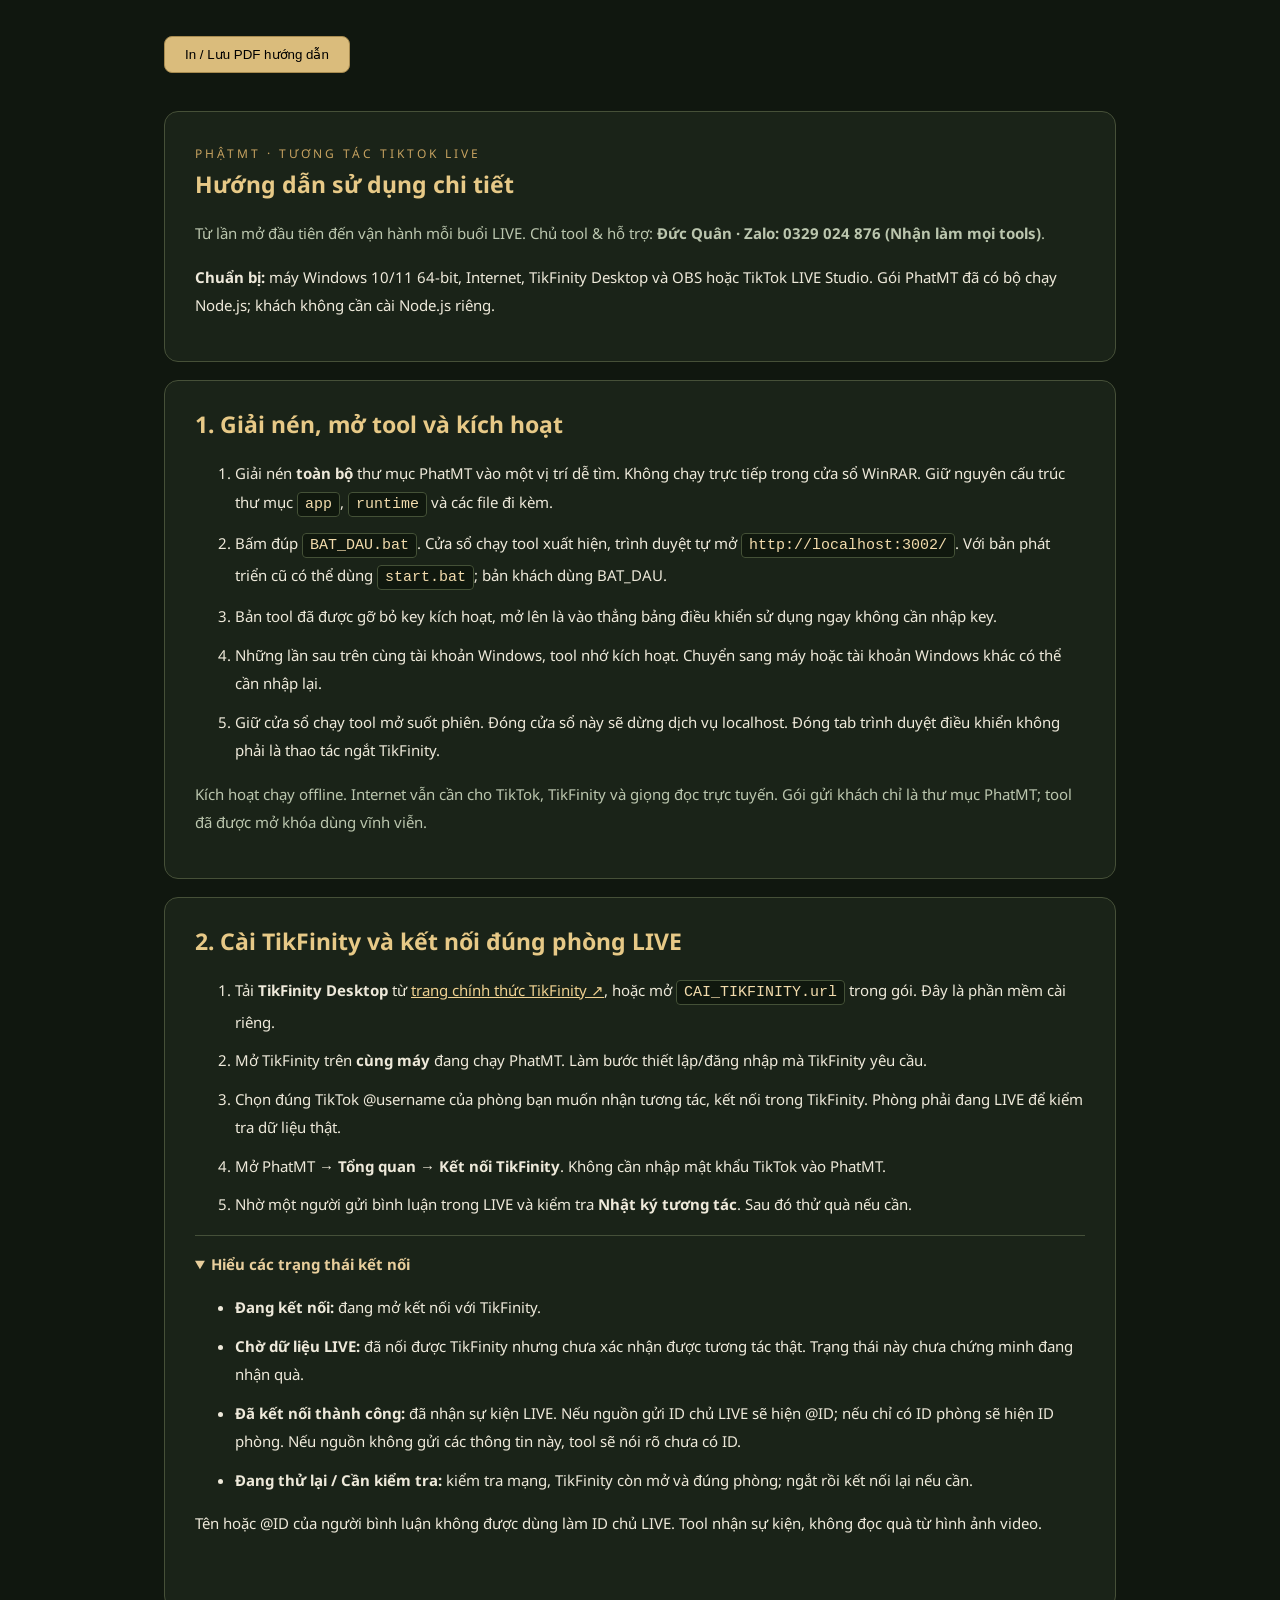
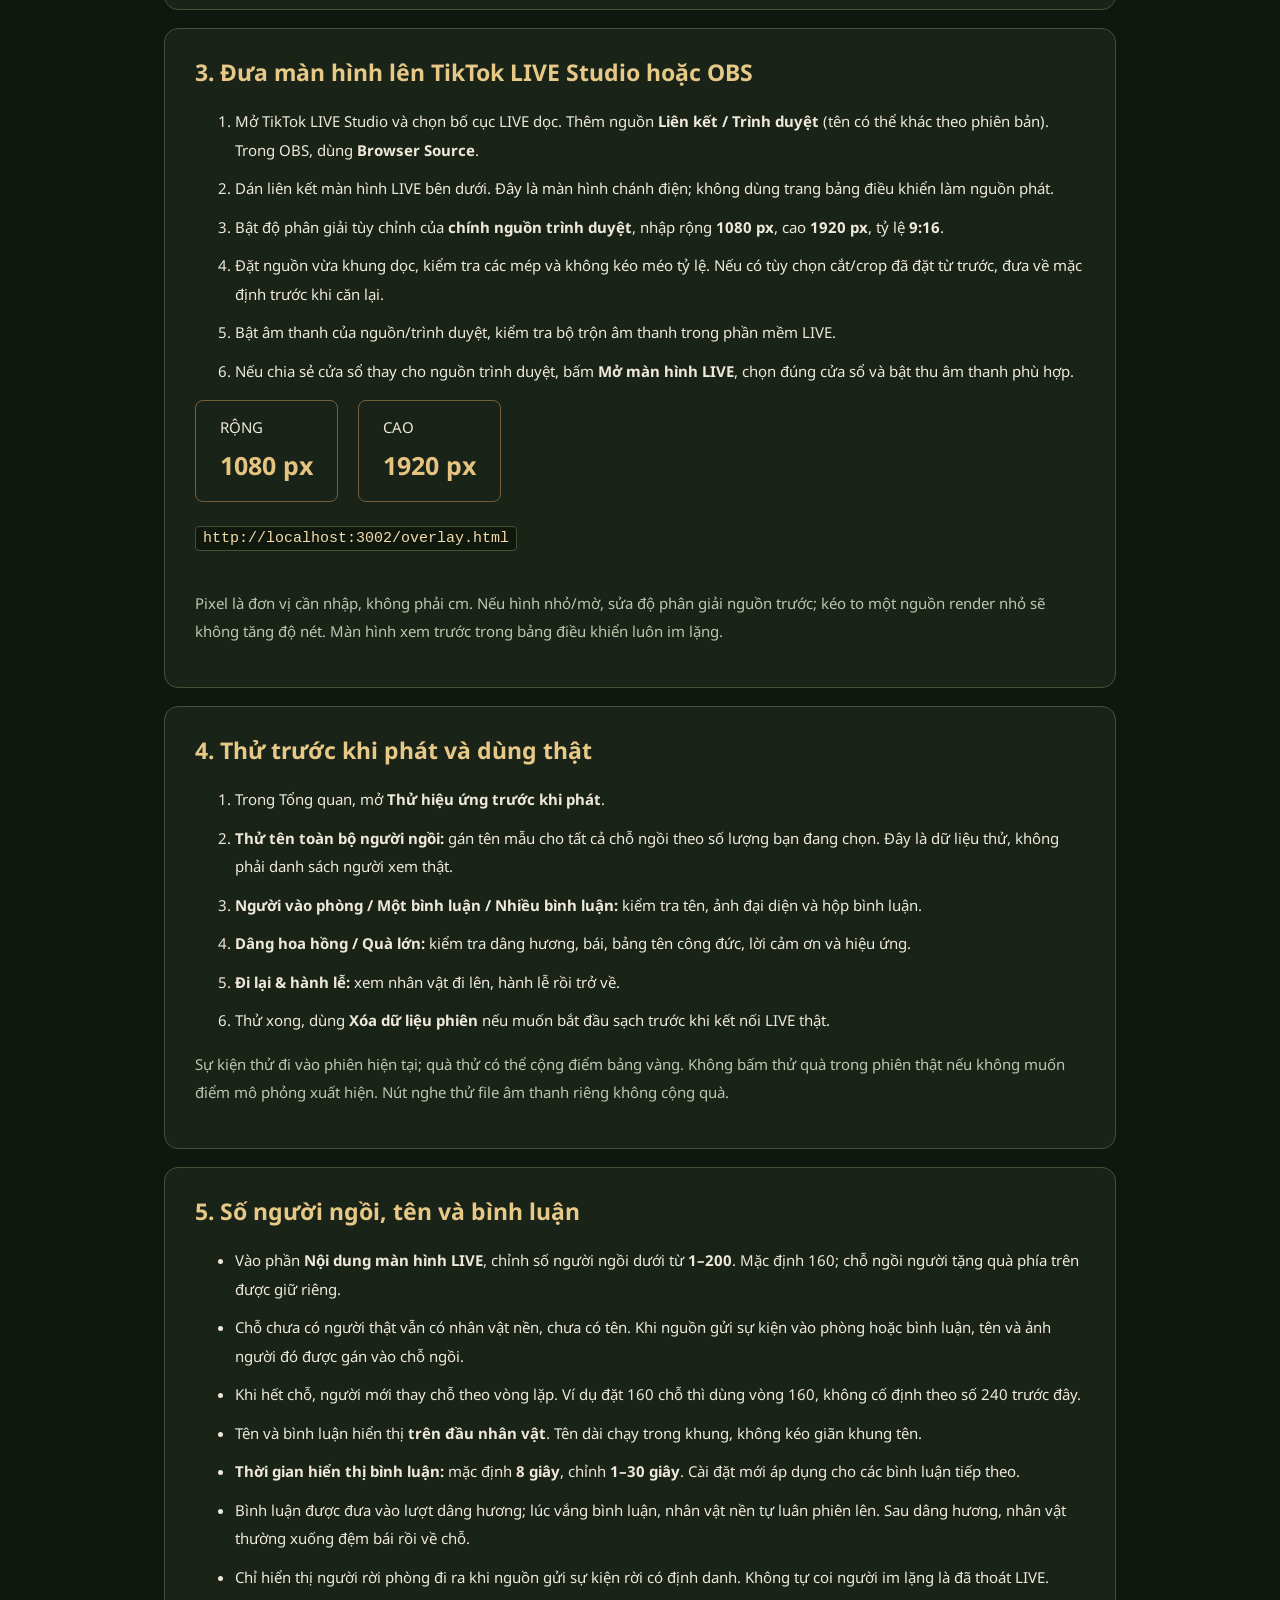
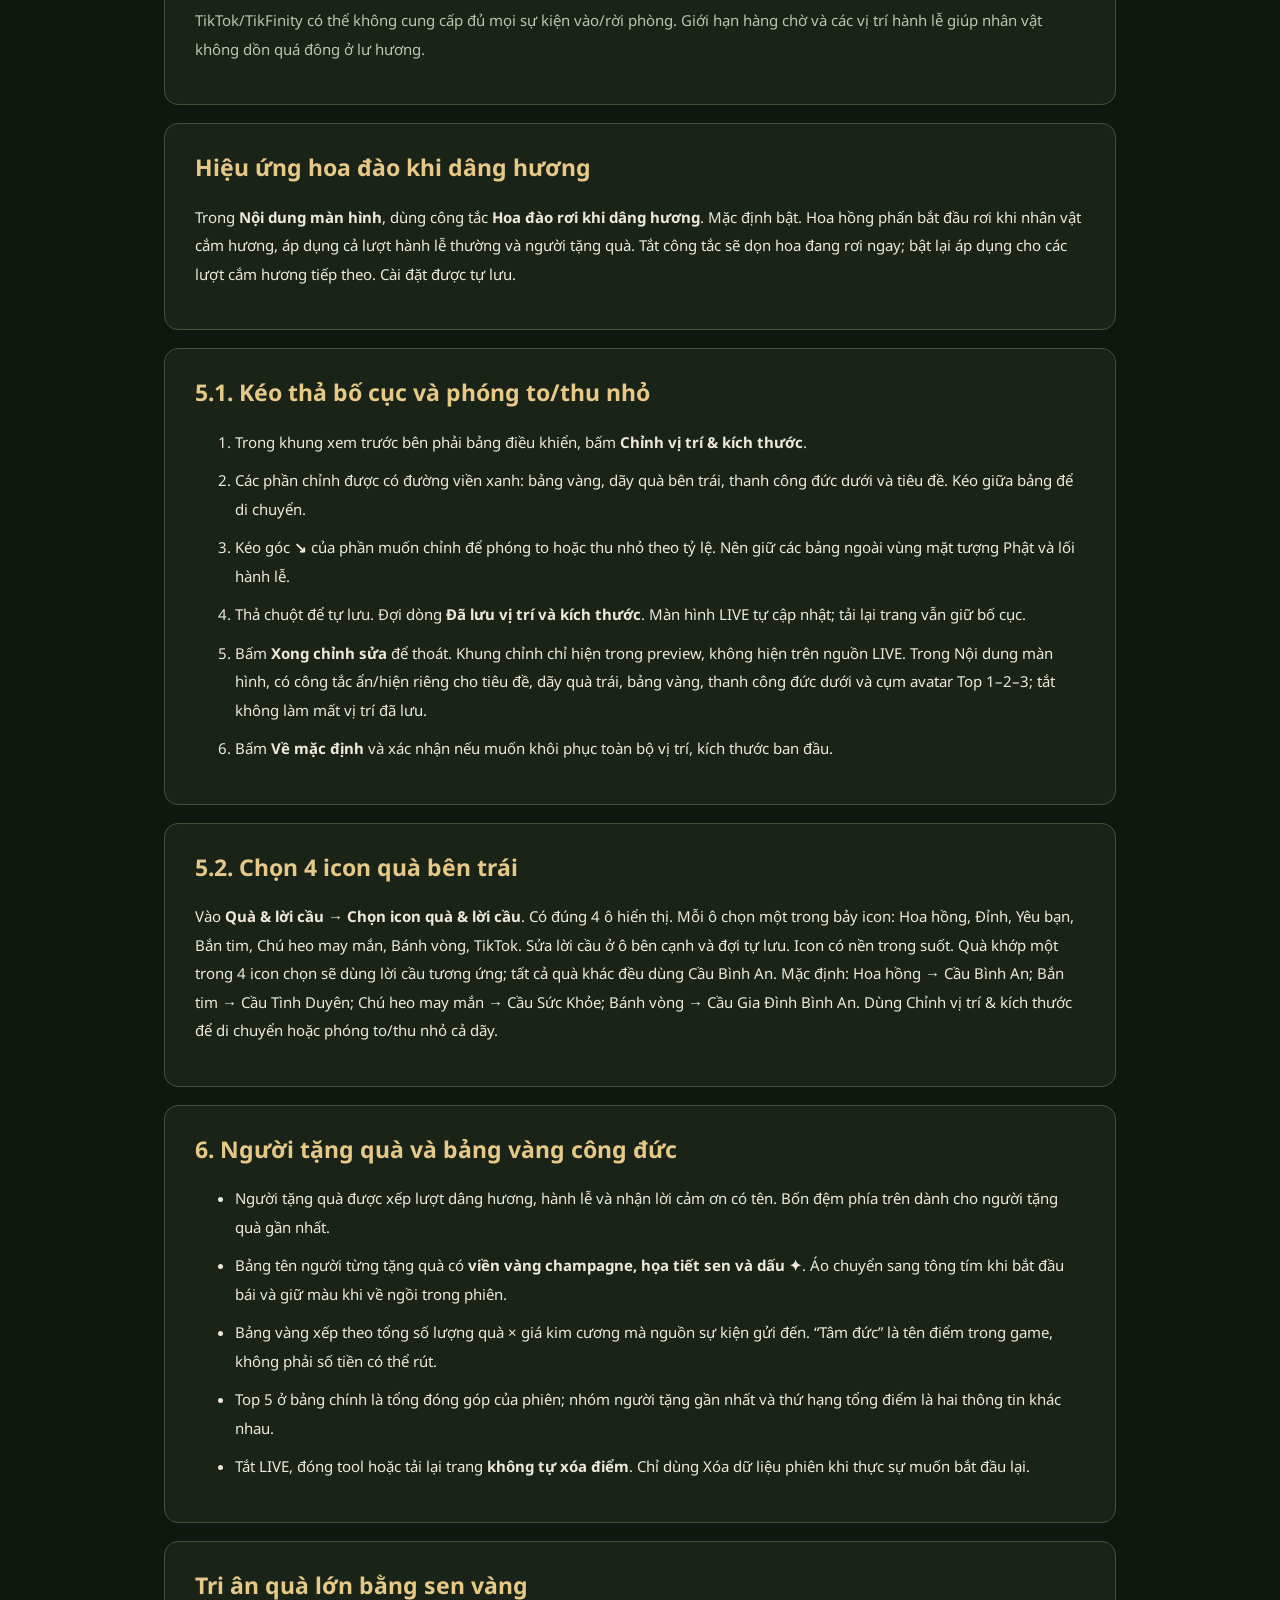
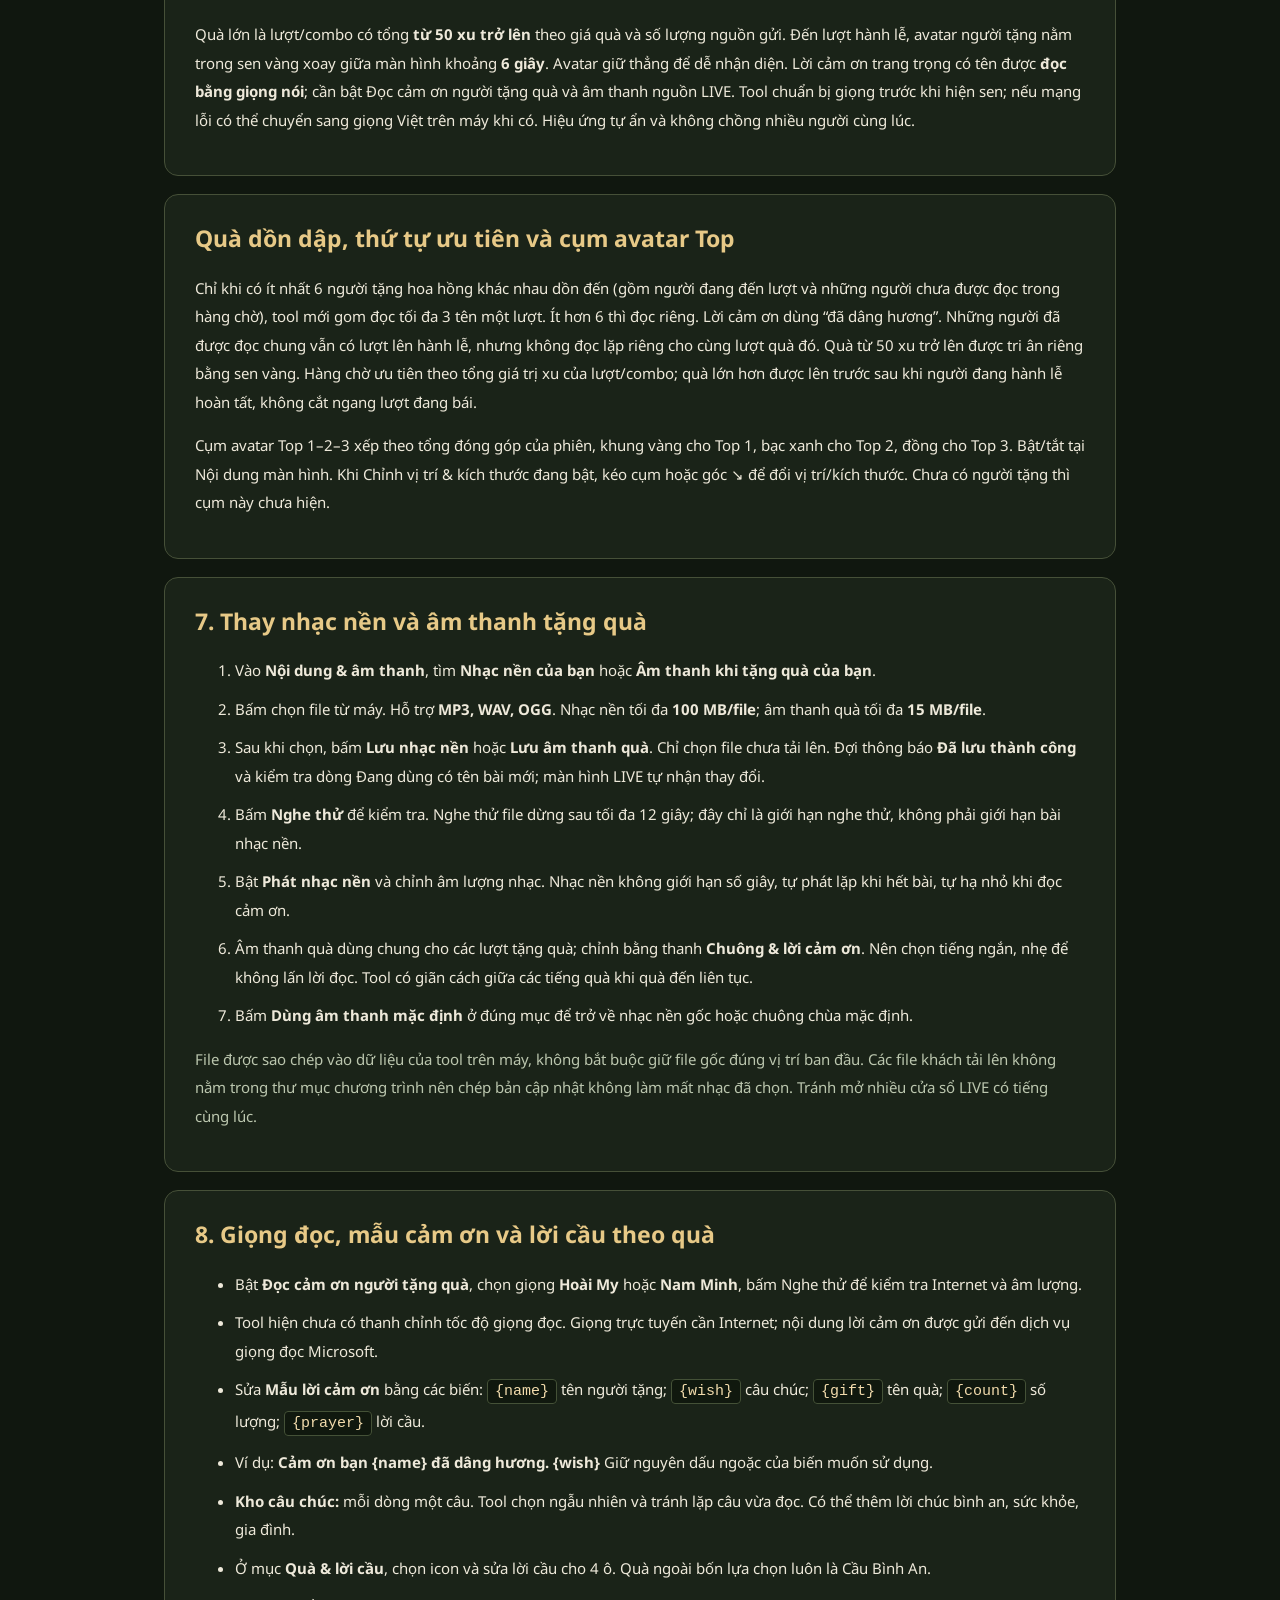
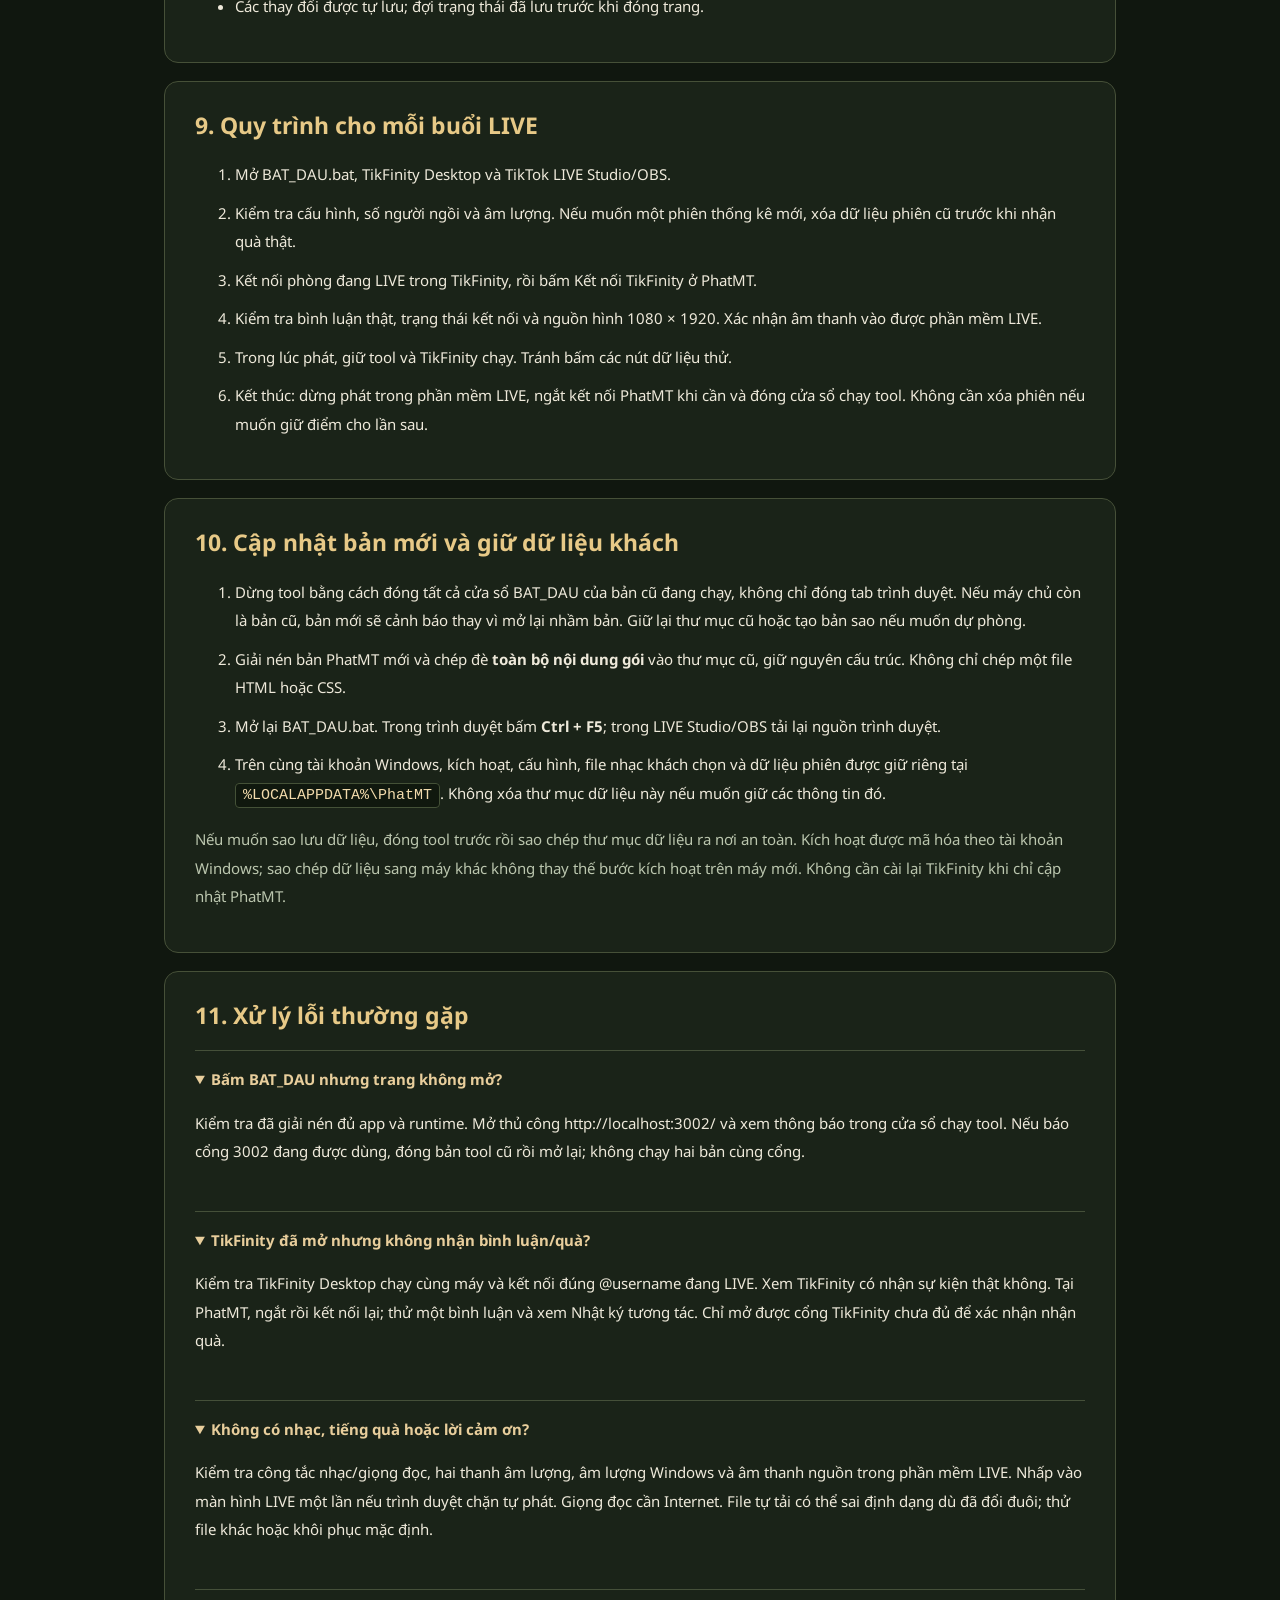
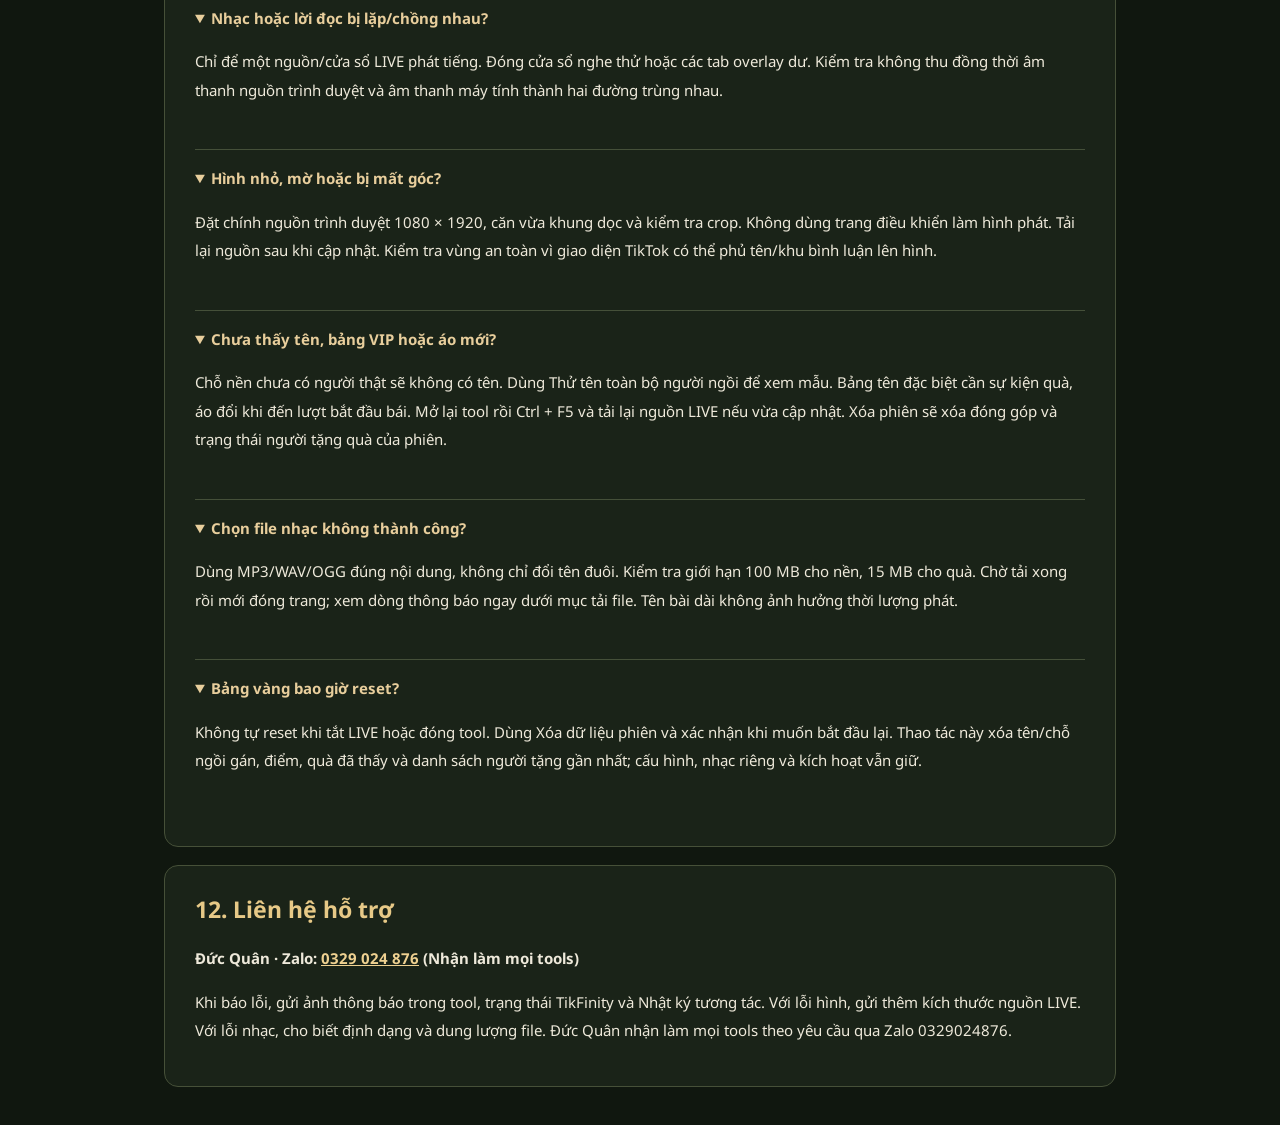
<file: HUONG_DAN.html>
<!doctype html><html lang="vi"><meta charset="utf-8"><meta name="viewport" content="width=device-width,initial-scale=1"><title>PhậtMT · Hướng dẫn sử dụng chi tiết</title><style>@font-face{font-family:Guide;src:url('app/public/fonts/noto-sans-vietnamese.ttf')}*{box-sizing:border-box}body{margin:0;background:#10170f;color:#eee9da;font:15px/1.9 Guide,Arial,sans-serif}main{max-width:1000px;margin:auto;padding:36px 24px}.card{padding:26px 30px;border:1px solid #465038;background:#1a2318;border-radius:14px;margin:18px 0}h2{font-size:23px;line-height:1.5;color:#e7c987;margin:0 0 18px}.section-kicker{font-size:12px;letter-spacing:3px;color:#c6a260}.muted{color:#bbc6ae}li{margin:10px 0}a{color:#efd191}code{overflow-wrap:anywhere;background:#10180e;padding:3px 7px;border-radius:4px;border:1px solid #445137;color:#f2dbac}.source-size{display:flex;gap:20px}.source-size span{display:flex;flex-direction:column;border:1px solid #74613c;padding:12px 24px;border-radius:8px}.source-size strong{font-size:25px;color:#e5c380}.copy-line{padding:20px 0}.faq{margin:16px 0;padding:14px 0;border-top:1px solid #455039}.faq summary{cursor:pointer;font-weight:bold;color:#e8ce9c}.print{margin:0 0 20px;padding:10px 20px;border:1px solid #a78b50;background:#dabc7c;border-radius:8px;cursor:pointer}@media print{body{background:white;color:#222;font-size:11pt}main{max-width:none;padding:0}.card{background:white;border-color:#bbb;border-radius:0;padding:14px 0;break-inside:auto}h2,summary,a,.muted,code{color:#222!important}h2,summary{break-after:avoid}.print{display:none}code{background:#eee;border:0}.source-size span{border-color:#aaa}}</style><main><button class="print" onclick="window.print()">In / Lưu PDF hướng dẫn</button><article class="card guide-intro"><span class="section-kicker">PHẬTMT · TƯƠNG TÁC TIKTOK LIVE</span><h2>Hướng dẫn sử dụng chi tiết</h2><p class="muted">Từ lần mở đầu tiên đến vận hành mỗi buổi LIVE. Chủ tool & hỗ trợ: <strong>Đức Quân · Zalo: 0329 024 876 (Nhận làm mọi tools)</strong>.</p><p><b>Chuẩn bị:</b> máy Windows 10/11 64-bit, Internet, TikFinity Desktop và OBS hoặc TikTok LIVE Studio. Gói PhatMT đã có bộ chạy Node.js; khách không cần cài Node.js riêng.</p></article>
<article class="card guide-steps"><h2>1. Giải nén, mở tool và kích hoạt</h2><ol><li>Giải nén <b>toàn bộ</b> thư mục PhatMT vào một vị trí dễ tìm. Không chạy trực tiếp trong cửa sổ WinRAR. Giữ nguyên cấu trúc thư mục <code>app</code>, <code>runtime</code> và các file đi kèm.</li><li>Bấm đúp <code>BAT_DAU.bat</code>. Cửa sổ chạy tool xuất hiện, trình duyệt tự mở <code>http://localhost:3002/</code>. Với bản phát triển cũ có thể dùng <code>start.bat</code>; bản khách dùng BAT_DAU.</li><li>Bản tool đã được gỡ bỏ key kích hoạt, mở lên là vào thẳng bảng điều khiển sử dụng ngay không cần nhập key.</li><li>Những lần sau trên cùng tài khoản Windows, tool nhớ kích hoạt. Chuyển sang máy hoặc tài khoản Windows khác có thể cần nhập lại.</li><li>Giữ cửa sổ chạy tool mở suốt phiên. Đóng cửa sổ này sẽ dừng dịch vụ localhost. Đóng tab trình duyệt điều khiển không phải là thao tác ngắt TikFinity.</li></ol><p class="muted">Kích hoạt chạy offline. Internet vẫn cần cho TikTok, TikFinity và giọng đọc trực tuyến. Gói gửi khách chỉ là thư mục PhatMT; tool đã được mở khóa dùng vĩnh viễn.</p></article>
<article class="card guide-steps"><h2>2. Cài TikFinity và kết nối đúng phòng LIVE</h2><ol><li>Tải <b>TikFinity Desktop</b> từ <a class="inline-link" href="https://tikfinity.zerody.one/" target="_blank" rel="noopener">trang chính thức TikFinity ↗</a>, hoặc mở <code>CAI_TIKFINITY.url</code> trong gói. Đây là phần mềm cài riêng.</li><li>Mở TikFinity trên <b>cùng máy</b> đang chạy PhatMT. Làm bước thiết lập/đăng nhập mà TikFinity yêu cầu.</li><li>Chọn đúng TikTok @username của phòng bạn muốn nhận tương tác, kết nối trong TikFinity. Phòng phải đang LIVE để kiểm tra dữ liệu thật.</li><li>Mở PhatMT → <b>Tổng quan</b> → <b>Kết nối TikFinity</b>. Không cần nhập mật khẩu TikTok vào PhatMT.</li><li>Nhờ một người gửi bình luận trong LIVE và kiểm tra <b>Nhật ký tương tác</b>. Sau đó thử quà nếu cần.</li></ol><details class="faq" open><summary>Hiểu các trạng thái kết nối</summary><ul><li><b>Đang kết nối:</b> đang mở kết nối với TikFinity.</li><li><b>Chờ dữ liệu LIVE:</b> đã nối được TikFinity nhưng chưa xác nhận được tương tác thật. Trạng thái này chưa chứng minh đang nhận quà.</li><li><b>Đã kết nối thành công:</b> đã nhận sự kiện LIVE. Nếu nguồn gửi ID chủ LIVE sẽ hiện @ID; nếu chỉ có ID phòng sẽ hiện ID phòng. Nếu nguồn không gửi các thông tin này, tool sẽ nói rõ chưa có ID.</li><li><b>Đang thử lại / Cần kiểm tra:</b> kiểm tra mạng, TikFinity còn mở và đúng phòng; ngắt rồi kết nối lại nếu cần.</li></ul><p>Tên hoặc @ID của người bình luận không được dùng làm ID chủ LIVE. Tool nhận sự kiện, không đọc quà từ hình ảnh video.</p></details></article>
<article class="card guide-steps"><h2>3. Đưa màn hình lên TikTok LIVE Studio hoặc OBS</h2><ol><li>Mở TikTok LIVE Studio và chọn bố cục LIVE dọc. Thêm nguồn <b>Liên kết / Trình duyệt</b> (tên có thể khác theo phiên bản). Trong OBS, dùng <b>Browser Source</b>.</li><li>Dán liên kết màn hình LIVE bên dưới. Đây là màn hình chánh điện; không dùng trang bảng điều khiển làm nguồn phát.</li><li>Bật độ phân giải tùy chỉnh của <b>chính nguồn trình duyệt</b>, nhập rộng <b>1080 px</b>, cao <b>1920 px</b>, tỷ lệ <b>9:16</b>.</li><li>Đặt nguồn vừa khung dọc, kiểm tra các mép và không kéo méo tỷ lệ. Nếu có tùy chọn cắt/crop đã đặt từ trước, đưa về mặc định trước khi căn lại.</li><li>Bật âm thanh của nguồn/trình duyệt, kiểm tra bộ trộn âm thanh trong phần mềm LIVE.</li><li>Nếu chia sẻ cửa sổ thay cho nguồn trình duyệt, bấm <b>Mở màn hình LIVE</b>, chọn đúng cửa sổ và bật thu âm thanh phù hợp.</li></ol><div class="source-size"><span>RỘNG<strong>1080 px</strong></span><span>CAO<strong>1920 px</strong></span></div><div class="copy-line"><code id="guide-url">http://localhost:3002/overlay.html</code></div><p class="muted">Pixel là đơn vị cần nhập, không phải cm. Nếu hình nhỏ/mờ, sửa độ phân giải nguồn trước; kéo to một nguồn render nhỏ sẽ không tăng độ nét. Màn hình xem trước trong bảng điều khiển luôn im lặng.</p></article>
<article class="card guide-steps"><h2>4. Thử trước khi phát và dùng thật</h2><ol><li>Trong Tổng quan, mở <b>Thử hiệu ứng trước khi phát</b>.</li><li><b>Thử tên toàn bộ người ngồi:</b> gán tên mẫu cho tất cả chỗ ngồi theo số lượng bạn đang chọn. Đây là dữ liệu thử, không phải danh sách người xem thật.</li><li><b>Người vào phòng / Một bình luận / Nhiều bình luận:</b> kiểm tra tên, ảnh đại diện và hộp bình luận.</li><li><b>Dâng hoa hồng / Quà lớn:</b> kiểm tra dâng hương, bái, bảng tên công đức, lời cảm ơn và hiệu ứng.</li><li><b>Đi lại & hành lễ:</b> xem nhân vật đi lên, hành lễ rồi trở về.</li><li>Thử xong, dùng <b>Xóa dữ liệu phiên</b> nếu muốn bắt đầu sạch trước khi kết nối LIVE thật.</li></ol><p class="muted">Sự kiện thử đi vào phiên hiện tại; quà thử có thể cộng điểm bảng vàng. Không bấm thử quà trong phiên thật nếu không muốn điểm mô phỏng xuất hiện. Nút nghe thử file âm thanh riêng không cộng quà.</p></article>
<article class="card guide-steps"><h2>5. Số người ngồi, tên và bình luận</h2><ul><li>Vào phần <b>Nội dung màn hình LIVE</b>, chỉnh số người ngồi dưới từ <b>1–200</b>. Mặc định 160; chỗ ngồi người tặng quà phía trên được giữ riêng.</li><li>Chỗ chưa có người thật vẫn có nhân vật nền, chưa có tên. Khi nguồn gửi sự kiện vào phòng hoặc bình luận, tên và ảnh người đó được gán vào chỗ ngồi.</li><li>Khi hết chỗ, người mới thay chỗ theo vòng lặp. Ví dụ đặt 160 chỗ thì dùng vòng 160, không cố định theo số 240 trước đây.</li><li>Tên và bình luận hiển thị <b>trên đầu nhân vật</b>. Tên dài chạy trong khung, không kéo giãn khung tên.</li><li><b>Thời gian hiển thị bình luận:</b> mặc định <b>8 giây</b>, chỉnh <b>1–30 giây</b>. Cài đặt mới áp dụng cho các bình luận tiếp theo.</li><li>Bình luận được đưa vào lượt dâng hương; lúc vắng bình luận, nhân vật nền tự luân phiên lên. Sau dâng hương, nhân vật thường xuống đệm bái rồi về chỗ.</li><li>Chỉ hiển thị người rời phòng đi ra khi nguồn gửi sự kiện rời có định danh. Không tự coi người im lặng là đã thoát LIVE.</li></ul><p class="muted">TikTok/TikFinity có thể không cung cấp đủ mọi sự kiện vào/rời phòng. Giới hạn hàng chờ và các vị trí hành lễ giúp nhân vật không dồn quá đông ở lư hương.</p></article>
<article class="card"><h2>Hiệu ứng hoa đào khi dâng hương</h2><p>Trong <b>Nội dung màn hình</b>, dùng công tắc <b>Hoa đào rơi khi dâng hương</b>. Mặc định bật. Hoa hồng phấn bắt đầu rơi khi nhân vật cắm hương, áp dụng cả lượt hành lễ thường và người tặng quà. Tắt công tắc sẽ dọn hoa đang rơi ngay; bật lại áp dụng cho các lượt cắm hương tiếp theo. Cài đặt được tự lưu.</p></article><article class="card guide-steps"><h2>5.1. Kéo thả bố cục và phóng to/thu nhỏ</h2><ol><li>Trong khung xem trước bên phải bảng điều khiển, bấm <b>Chỉnh vị trí & kích thước</b>.</li><li>Các phần chỉnh được có đường viền xanh: bảng vàng, dãy quà bên trái, thanh công đức dưới và tiêu đề. Kéo giữa bảng để di chuyển.</li><li>Kéo góc <b>↘</b> của phần muốn chỉnh để phóng to hoặc thu nhỏ theo tỷ lệ. Nên giữ các bảng ngoài vùng mặt tượng Phật và lối hành lễ.</li><li>Thả chuột để tự lưu. Đợi dòng <b>Đã lưu vị trí và kích thước</b>. Màn hình LIVE tự cập nhật; tải lại trang vẫn giữ bố cục.</li><li>Bấm <b>Xong chỉnh sửa</b> để thoát. Khung chỉnh chỉ hiện trong preview, không hiện trên nguồn LIVE. Trong Nội dung màn hình, có công tắc ẩn/hiện riêng cho tiêu đề, dãy quà trái, bảng vàng, thanh công đức dưới và cụm avatar Top 1–2–3; tắt không làm mất vị trí đã lưu.</li><li>Bấm <b>Về mặc định</b> và xác nhận nếu muốn khôi phục toàn bộ vị trí, kích thước ban đầu.</li></ol></article><article class="card guide-steps"><h2>5.2. Chọn 4 icon quà bên trái</h2><p>Vào <b>Quà & lời cầu → Chọn icon quà & lời cầu</b>. Có đúng 4 ô hiển thị. Mỗi ô chọn một trong bảy icon: Hoa hồng, Đỉnh, Yêu bạn, Bắn tim, Chú heo may mắn, Bánh vòng, TikTok. Sửa lời cầu ở ô bên cạnh và đợi tự lưu. Icon có nền trong suốt. Quà khớp một trong 4 icon chọn sẽ dùng lời cầu tương ứng; tất cả quà khác đều dùng Cầu Bình An. Mặc định: Hoa hồng → Cầu Bình An; Bắn tim → Cầu Tình Duyên; Chú heo may mắn → Cầu Sức Khỏe; Bánh vòng → Cầu Gia Đình Bình An. Dùng Chỉnh vị trí & kích thước để di chuyển hoặc phóng to/thu nhỏ cả dãy.</p></article><article class="card guide-steps"><h2>6. Người tặng quà và bảng vàng công đức</h2><ul><li>Người tặng quà được xếp lượt dâng hương, hành lễ và nhận lời cảm ơn có tên. Bốn đệm phía trên dành cho người tặng quà gần nhất.</li><li>Bảng tên người từng tặng quà có <b>viền vàng champagne, họa tiết sen và dấu ✦</b>. Áo chuyển sang tông tím khi bắt đầu bái và giữ màu khi về ngồi trong phiên.</li><li>Bảng vàng xếp theo tổng số lượng quà × giá kim cương mà nguồn sự kiện gửi đến. “Tâm đức” là tên điểm trong game, không phải số tiền có thể rút.</li><li>Top 5 ở bảng chính là tổng đóng góp của phiên; nhóm người tặng gần nhất và thứ hạng tổng điểm là hai thông tin khác nhau.</li><li>Tắt LIVE, đóng tool hoặc tải lại trang <b>không tự xóa điểm</b>. Chỉ dùng Xóa dữ liệu phiên khi thực sự muốn bắt đầu lại.</li></ul></article>
<article class="card"><h2>Tri ân quà lớn bằng sen vàng</h2><p>Quà lớn là lượt/combo có tổng <b>từ 50 xu trở lên</b> theo giá quà và số lượng nguồn gửi. Đến lượt hành lễ, avatar người tặng nằm trong sen vàng xoay giữa màn hình khoảng <b>6 giây</b>. Avatar giữ thẳng để dễ nhận diện. Lời cảm ơn trang trọng có tên được <b>đọc bằng giọng nói</b>; cần bật Đọc cảm ơn người tặng quà và âm thanh nguồn LIVE. Tool chuẩn bị giọng trước khi hiện sen; nếu mạng lỗi có thể chuyển sang giọng Việt trên máy khi có. Hiệu ứng tự ẩn và không chồng nhiều người cùng lúc.</p></article><article class="card"><h2>Quà dồn dập, thứ tự ưu tiên và cụm avatar Top</h2><p>Chỉ khi có ít nhất 6 người tặng hoa hồng khác nhau dồn đến (gồm người đang đến lượt và những người chưa được đọc trong hàng chờ), tool mới gom đọc tối đa 3 tên một lượt. Ít hơn 6 thì đọc riêng. Lời cảm ơn dùng “đã dâng hương”. Những người đã được đọc chung vẫn có lượt lên hành lễ, nhưng không đọc lặp riêng cho cùng lượt quà đó. Quà từ 50 xu trở lên được tri ân riêng bằng sen vàng. Hàng chờ ưu tiên theo tổng giá trị xu của lượt/combo; quà lớn hơn được lên trước sau khi người đang hành lễ hoàn tất, không cắt ngang lượt đang bái.</p><p>Cụm avatar Top 1–2–3 xếp theo tổng đóng góp của phiên, khung vàng cho Top 1, bạc xanh cho Top 2, đồng cho Top 3. Bật/tắt tại Nội dung màn hình. Khi Chỉnh vị trí & kích thước đang bật, kéo cụm hoặc góc ↘ để đổi vị trí/kích thước. Chưa có người tặng thì cụm này chưa hiện.</p></article><article class="card guide-steps"><h2>7. Thay nhạc nền và âm thanh tặng quà</h2><ol><li>Vào <b>Nội dung & âm thanh</b>, tìm <b>Nhạc nền của bạn</b> hoặc <b>Âm thanh khi tặng quà của bạn</b>.</li><li>Bấm chọn file từ máy. Hỗ trợ <b>MP3, WAV, OGG</b>. Nhạc nền tối đa <b>100 MB/file</b>; âm thanh quà tối đa <b>15 MB/file</b>.</li><li>Sau khi chọn, bấm <b>Lưu nhạc nền</b> hoặc <b>Lưu âm thanh quà</b>. Chỉ chọn file chưa tải lên. Đợi thông báo <b>Đã lưu thành công</b> và kiểm tra dòng Đang dùng có tên bài mới; màn hình LIVE tự nhận thay đổi.</li><li>Bấm <b>Nghe thử</b> để kiểm tra. Nghe thử file dừng sau tối đa 12 giây; đây chỉ là giới hạn nghe thử, không phải giới hạn bài nhạc nền.</li><li>Bật <b>Phát nhạc nền</b> và chỉnh âm lượng nhạc. Nhạc nền không giới hạn số giây, tự phát lặp khi hết bài, tự hạ nhỏ khi đọc cảm ơn.</li><li>Âm thanh quà dùng chung cho các lượt tặng quà; chỉnh bằng thanh <b>Chuông & lời cảm ơn</b>. Nên chọn tiếng ngắn, nhẹ để không lấn lời đọc. Tool có giãn cách giữa các tiếng quà khi quà đến liên tục.</li><li>Bấm <b>Dùng âm thanh mặc định</b> ở đúng mục để trở về nhạc nền gốc hoặc chuông chùa mặc định.</li></ol><p class="muted">File được sao chép vào dữ liệu của tool trên máy, không bắt buộc giữ file gốc đúng vị trí ban đầu. Các file khách tải lên không nằm trong thư mục chương trình nên chép bản cập nhật không làm mất nhạc đã chọn. Tránh mở nhiều cửa sổ LIVE có tiếng cùng lúc.</p></article>
<article class="card guide-steps"><h2>8. Giọng đọc, mẫu cảm ơn và lời cầu theo quà</h2><ul><li>Bật <b>Đọc cảm ơn người tặng quà</b>, chọn giọng <b>Hoài My</b> hoặc <b>Nam Minh</b>, bấm Nghe thử để kiểm tra Internet và âm lượng.</li><li>Tool hiện chưa có thanh chỉnh tốc độ giọng đọc. Giọng trực tuyến cần Internet; nội dung lời cảm ơn được gửi đến dịch vụ giọng đọc Microsoft.</li><li>Sửa <b>Mẫu lời cảm ơn</b> bằng các biến: <code>{name}</code> tên người tặng; <code>{wish}</code> câu chúc; <code>{gift}</code> tên quà; <code>{count}</code> số lượng; <code>{prayer}</code> lời cầu.</li><li>Ví dụ: <b>Cảm ơn bạn {name} đã dâng hương. {wish}</b> Giữ nguyên dấu ngoặc của biến muốn sử dụng.</li><li><b>Kho câu chúc:</b> mỗi dòng một câu. Tool chọn ngẫu nhiên và tránh lặp câu vừa đọc. Có thể thêm lời chúc bình an, sức khỏe, gia đình.</li><li>Ở mục <b>Quà & lời cầu</b>, chọn icon và sửa lời cầu cho 4 ô. Quà ngoài bốn lựa chọn luôn là Cầu Bình An.</li><li>Các thay đổi được tự lưu; đợi trạng thái đã lưu trước khi đóng trang.</li></ul></article>
<article class="card guide-steps"><h2>9. Quy trình cho mỗi buổi LIVE</h2><ol><li>Mở BAT_DAU.bat, TikFinity Desktop và TikTok LIVE Studio/OBS.</li><li>Kiểm tra cấu hình, số người ngồi và âm lượng. Nếu muốn một phiên thống kê mới, xóa dữ liệu phiên cũ trước khi nhận quà thật.</li><li>Kết nối phòng đang LIVE trong TikFinity, rồi bấm Kết nối TikFinity ở PhatMT.</li><li>Kiểm tra bình luận thật, trạng thái kết nối và nguồn hình 1080 × 1920. Xác nhận âm thanh vào được phần mềm LIVE.</li><li>Trong lúc phát, giữ tool và TikFinity chạy. Tránh bấm các nút dữ liệu thử.</li><li>Kết thúc: dừng phát trong phần mềm LIVE, ngắt kết nối PhatMT khi cần và đóng cửa sổ chạy tool. Không cần xóa phiên nếu muốn giữ điểm cho lần sau.</li></ol></article>
<article class="card guide-steps"><h2>10. Cập nhật bản mới và giữ dữ liệu khách</h2><ol><li>Dừng tool bằng cách đóng tất cả cửa sổ BAT_DAU của bản cũ đang chạy, không chỉ đóng tab trình duyệt. Nếu máy chủ còn là bản cũ, bản mới sẽ cảnh báo thay vì mở lại nhầm bản. Giữ lại thư mục cũ hoặc tạo bản sao nếu muốn dự phòng.</li><li>Giải nén bản PhatMT mới và chép đè <b>toàn bộ nội dung gói</b> vào thư mục cũ, giữ nguyên cấu trúc. Không chỉ chép một file HTML hoặc CSS.</li><li>Mở lại BAT_DAU.bat. Trong trình duyệt bấm <b>Ctrl + F5</b>; trong LIVE Studio/OBS tải lại nguồn trình duyệt.</li><li>Trên cùng tài khoản Windows, kích hoạt, cấu hình, file nhạc khách chọn và dữ liệu phiên được giữ riêng tại <code>%LOCALAPPDATA%\PhatMT</code>. Không xóa thư mục dữ liệu này nếu muốn giữ các thông tin đó.</li></ol><p class="muted">Nếu muốn sao lưu dữ liệu, đóng tool trước rồi sao chép thư mục dữ liệu ra nơi an toàn. Kích hoạt được mã hóa theo tài khoản Windows; sao chép dữ liệu sang máy khác không thay thế bước kích hoạt trên máy mới. Không cần cài lại TikFinity khi chỉ cập nhật PhatMT.</p></article>
<article class="card"><h2>11. Xử lý lỗi thường gặp</h2><details class="faq" open><summary>Bấm BAT_DAU nhưng trang không mở?</summary><p>Kiểm tra đã giải nén đủ app và runtime. Mở thủ công http://localhost:3002/ và xem thông báo trong cửa sổ chạy tool. Nếu báo cổng 3002 đang được dùng, đóng bản tool cũ rồi mở lại; không chạy hai bản cùng cổng.</p></details><details class="faq" open><summary>TikFinity đã mở nhưng không nhận bình luận/quà?</summary><p>Kiểm tra TikFinity Desktop chạy cùng máy và kết nối đúng @username đang LIVE. Xem TikFinity có nhận sự kiện thật không. Tại PhatMT, ngắt rồi kết nối lại; thử một bình luận và xem Nhật ký tương tác. Chỉ mở được cổng TikFinity chưa đủ để xác nhận nhận quà.</p></details><details class="faq" open><summary>Không có nhạc, tiếng quà hoặc lời cảm ơn?</summary><p>Kiểm tra công tắc nhạc/giọng đọc, hai thanh âm lượng, âm lượng Windows và âm thanh nguồn trong phần mềm LIVE. Nhấp vào màn hình LIVE một lần nếu trình duyệt chặn tự phát. Giọng đọc cần Internet. File tự tải có thể sai định dạng dù đã đổi đuôi; thử file khác hoặc khôi phục mặc định.</p></details><details class="faq" open><summary>Nhạc hoặc lời đọc bị lặp/chồng nhau?</summary><p>Chỉ để một nguồn/cửa sổ LIVE phát tiếng. Đóng cửa sổ nghe thử hoặc các tab overlay dư. Kiểm tra không thu đồng thời âm thanh nguồn trình duyệt và âm thanh máy tính thành hai đường trùng nhau.</p></details><details class="faq" open><summary>Hình nhỏ, mờ hoặc bị mất góc?</summary><p>Đặt chính nguồn trình duyệt 1080 × 1920, căn vừa khung dọc và kiểm tra crop. Không dùng trang điều khiển làm hình phát. Tải lại nguồn sau khi cập nhật. Kiểm tra vùng an toàn vì giao diện TikTok có thể phủ tên/khu bình luận lên hình.</p></details><details class="faq" open><summary>Chưa thấy tên, bảng VIP hoặc áo mới?</summary><p>Chỗ nền chưa có người thật sẽ không có tên. Dùng Thử tên toàn bộ người ngồi để xem mẫu. Bảng tên đặc biệt cần sự kiện quà, áo đổi khi đến lượt bắt đầu bái. Mở lại tool rồi Ctrl + F5 và tải lại nguồn LIVE nếu vừa cập nhật. Xóa phiên sẽ xóa đóng góp và trạng thái người tặng quà của phiên.</p></details><details class="faq" open><summary>Chọn file nhạc không thành công?</summary><p>Dùng MP3/WAV/OGG đúng nội dung, không chỉ đổi tên đuôi. Kiểm tra giới hạn 100 MB cho nền, 15 MB cho quà. Chờ tải xong rồi mới đóng trang; xem dòng thông báo ngay dưới mục tải file. Tên bài dài không ảnh hưởng thời lượng phát.</p></details><details class="faq" open><summary>Bảng vàng bao giờ reset?</summary><p>Không tự reset khi tắt LIVE hoặc đóng tool. Dùng Xóa dữ liệu phiên và xác nhận khi muốn bắt đầu lại. Thao tác này xóa tên/chỗ ngồi gán, điểm, quà đã thấy và danh sách người tặng gần nhất; cấu hình, nhạc riêng và kích hoạt vẫn giữ.</p></details></article>
<article class="card"><h2>12. Liên hệ hỗ trợ</h2><p><strong>Đức Quân · Zalo: <a href="https://zalo.me/0329024876" target="_blank">0329 024 876</a> (Nhận làm mọi tools)</strong></p><p>Khi báo lỗi, gửi ảnh thông báo trong tool, trạng thái TikFinity và Nhật ký tương tác. Với lỗi hình, gửi thêm kích thước nguồn LIVE. Với lỗi nhạc, cho biết định dạng và dung lượng file. Đức Quân nhận làm mọi tools theo yêu cầu qua Zalo 0329024876.</p></article>
</main></html>
</file>
